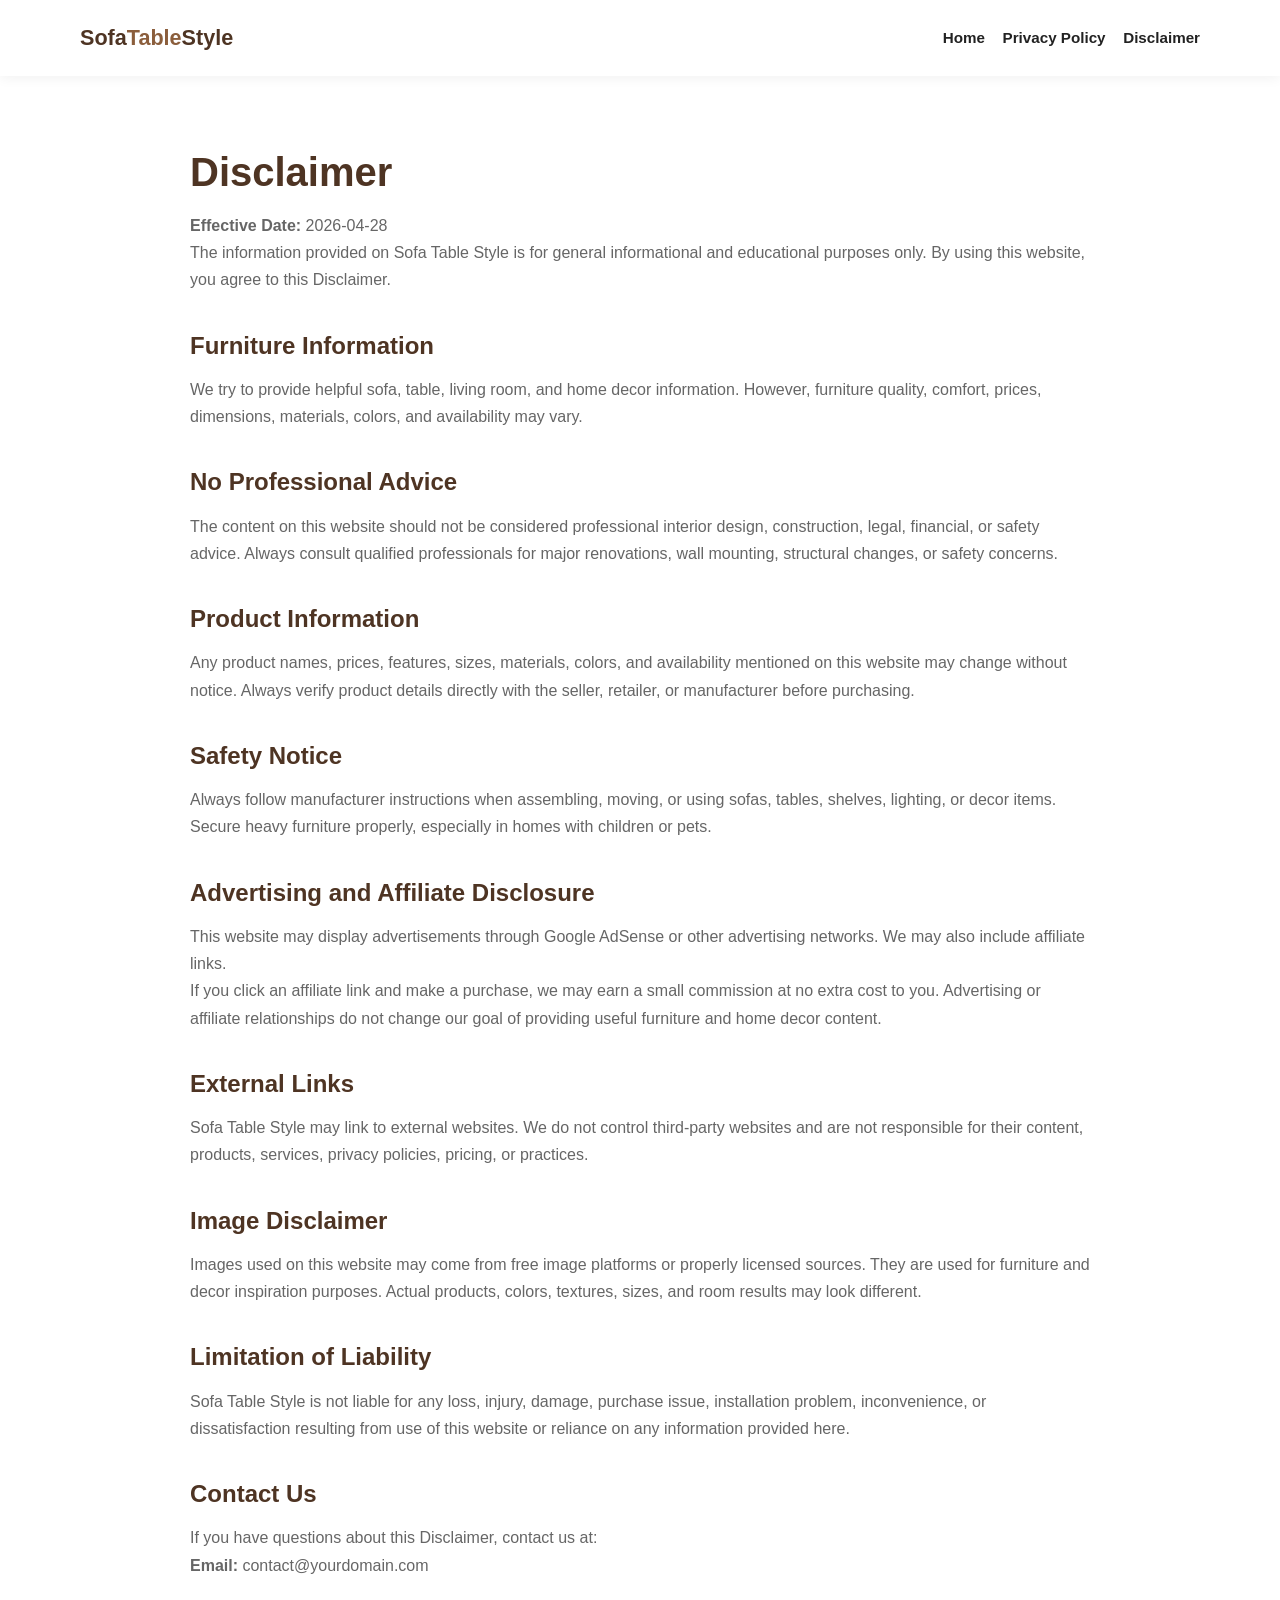
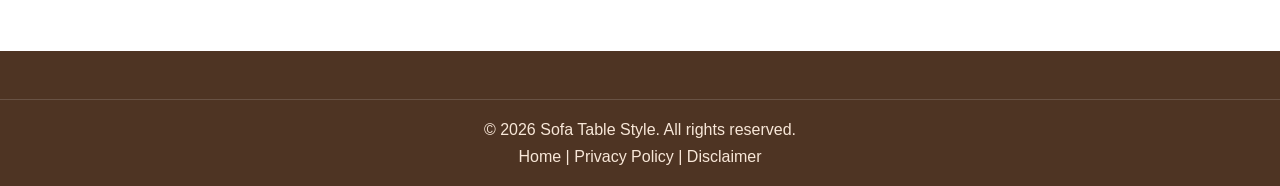
<file: public/disclaimer.html>
<!DOCTYPE html>
<html lang="en">
<head>
  <meta charset="UTF-8" />
  <meta name="viewport" content="width=device-width, initial-scale=1.0" />

  <title>Disclaimer | Sofa Table Style</title>
  <meta name="description" content="Read the Disclaimer for Sofa Table Style, including furniture advice, product information, safety, advertisements, affiliate links, and external links." />
  <meta name="robots" content="index, follow" />

  <link rel="canonical" href="https://www.yourdomain.com/disclaimer.html" />
  <link rel="stylesheet" href="styles.css" />
</head>

<body>
  <header class="site-header">
    <nav class="navbar container">
      <a href="index.html" class="logo">Sofa<span>Table</span>Style</a>

      <button class="menu-toggle" id="menuToggle" aria-label="Open navigation menu">
        ☰
      </button>

      <ul class="nav-links" id="navLinks">
        <li><a href="index.html">Home</a></li>
        <li><a href="privacy-policy.html">Privacy Policy</a></li>
        <li><a href="disclaimer.html">Disclaimer</a></li>
      </ul>
    </nav>
  </header>

  <main class="container legal-page">
    <h1>Disclaimer</h1>
    <p><strong>Effective Date:</strong> 2026-04-28</p>

    <p>
      The information provided on Sofa Table Style is for general informational and educational
      purposes only. By using this website, you agree to this Disclaimer.
    </p>

    <h2>Furniture Information</h2>
    <p>
      We try to provide helpful sofa, table, living room, and home decor information. However,
      furniture quality, comfort, prices, dimensions, materials, colors, and availability may vary.
    </p>

    <h2>No Professional Advice</h2>
    <p>
      The content on this website should not be considered professional interior design, construction,
      legal, financial, or safety advice. Always consult qualified professionals for major renovations,
      wall mounting, structural changes, or safety concerns.
    </p>

    <h2>Product Information</h2>
    <p>
      Any product names, prices, features, sizes, materials, colors, and availability mentioned on
      this website may change without notice. Always verify product details directly with the seller,
      retailer, or manufacturer before purchasing.
    </p>

    <h2>Safety Notice</h2>
    <p>
      Always follow manufacturer instructions when assembling, moving, or using sofas, tables, shelves,
      lighting, or decor items. Secure heavy furniture properly, especially in homes with children or pets.
    </p>

    <h2>Advertising and Affiliate Disclosure</h2>
    <p>
      This website may display advertisements through Google AdSense or other advertising networks.
      We may also include affiliate links.
    </p>
    <p>
      If you click an affiliate link and make a purchase, we may earn a small commission at no extra
      cost to you. Advertising or affiliate relationships do not change our goal of providing useful
      furniture and home decor content.
    </p>

    <h2>External Links</h2>
    <p>
      Sofa Table Style may link to external websites. We do not control third-party websites and
      are not responsible for their content, products, services, privacy policies, pricing, or practices.
    </p>

    <h2>Image Disclaimer</h2>
    <p>
      Images used on this website may come from free image platforms or properly licensed sources.
      They are used for furniture and decor inspiration purposes. Actual products, colors, textures,
      sizes, and room results may look different.
    </p>

    <h2>Limitation of Liability</h2>
    <p>
      Sofa Table Style is not liable for any loss, injury, damage, purchase issue, installation problem,
      inconvenience, or dissatisfaction resulting from use of this website or reliance on any information
      provided here.
    </p>

    <h2>Contact Us</h2>
    <p>
      If you have questions about this Disclaimer, contact us at:
      <br />
      <strong>Email:</strong> contact@yourdomain.com
    </p>
  </main>

  <footer class="site-footer">
    <div class="footer-bottom">
      <p>&copy; 2026 Sofa Table Style. All rights reserved.</p>
      <p>
        <a href="index.html">Home</a> |
        <a href="privacy-policy.html">Privacy Policy</a> |
        <a href="disclaimer.html">Disclaimer</a>
      </p>
    </div>
  </footer>

  <script src="script.js"></script>
</body>
</html>
</file>
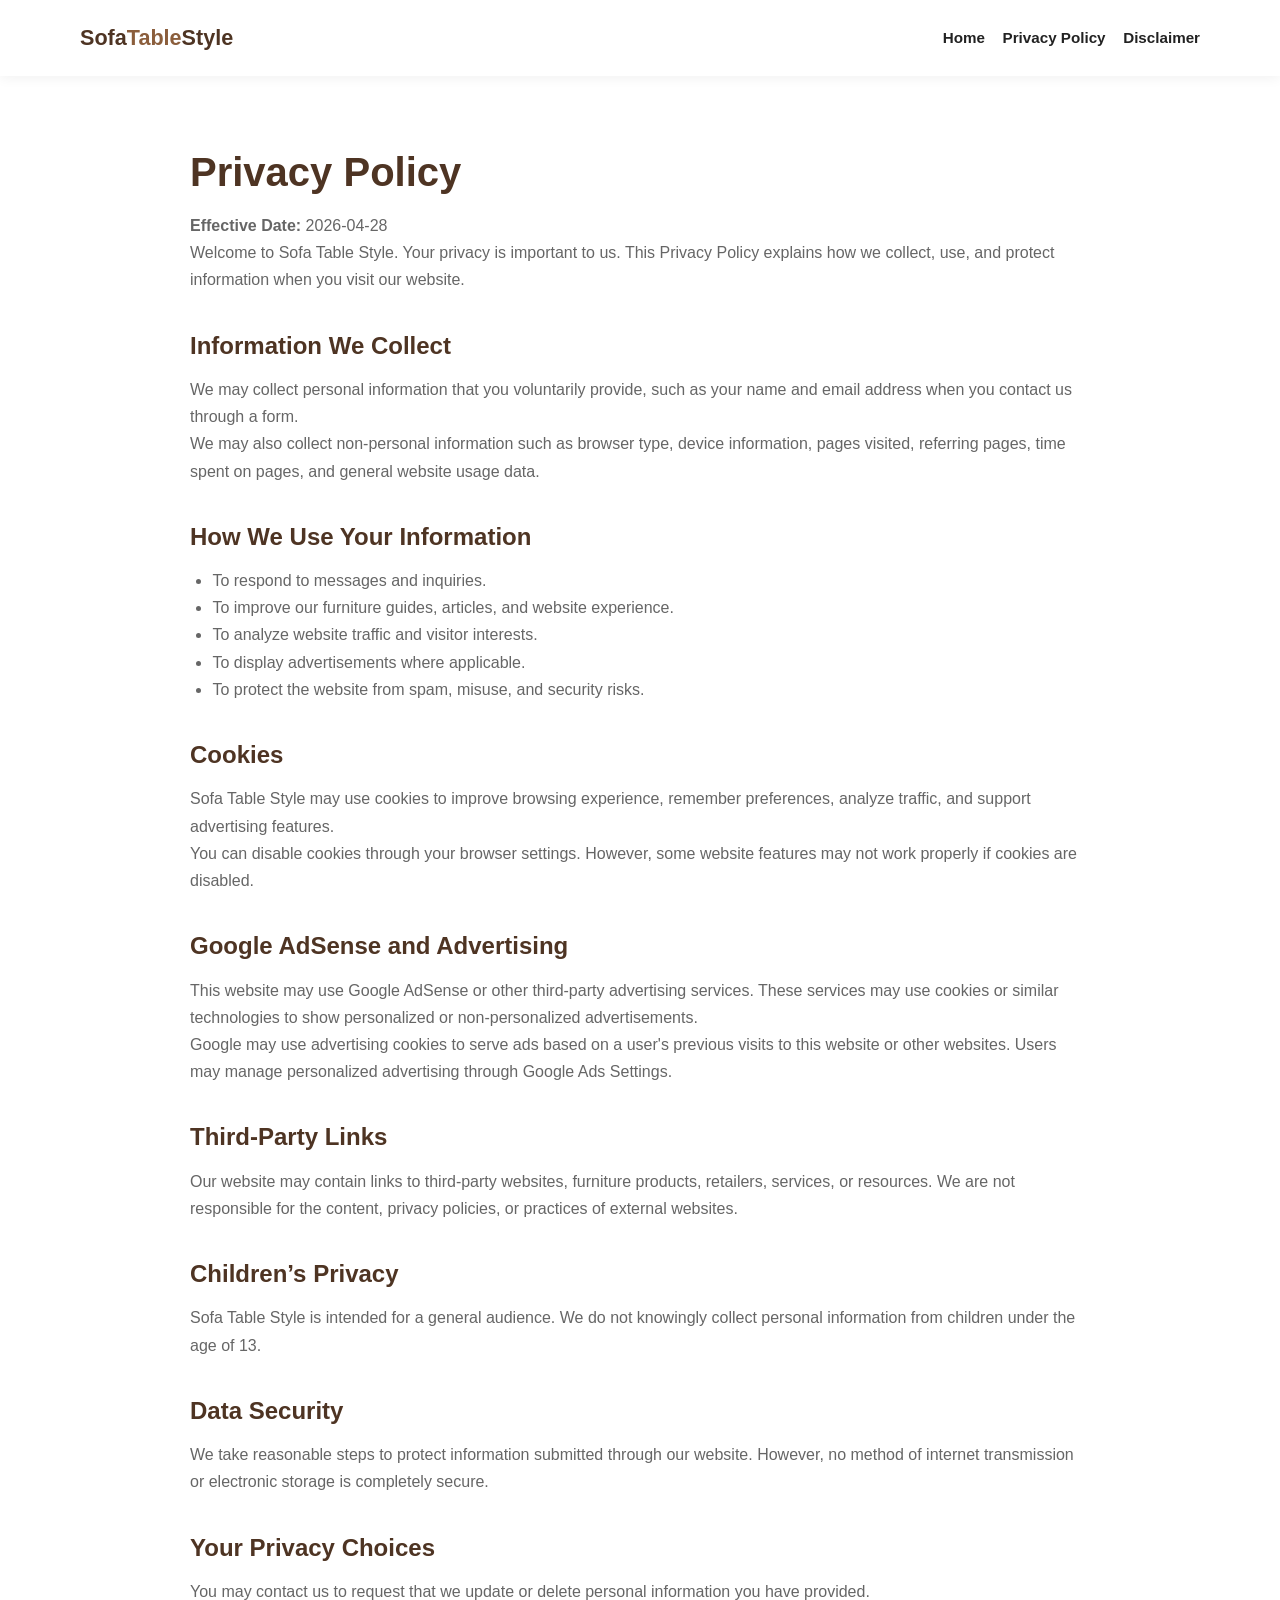
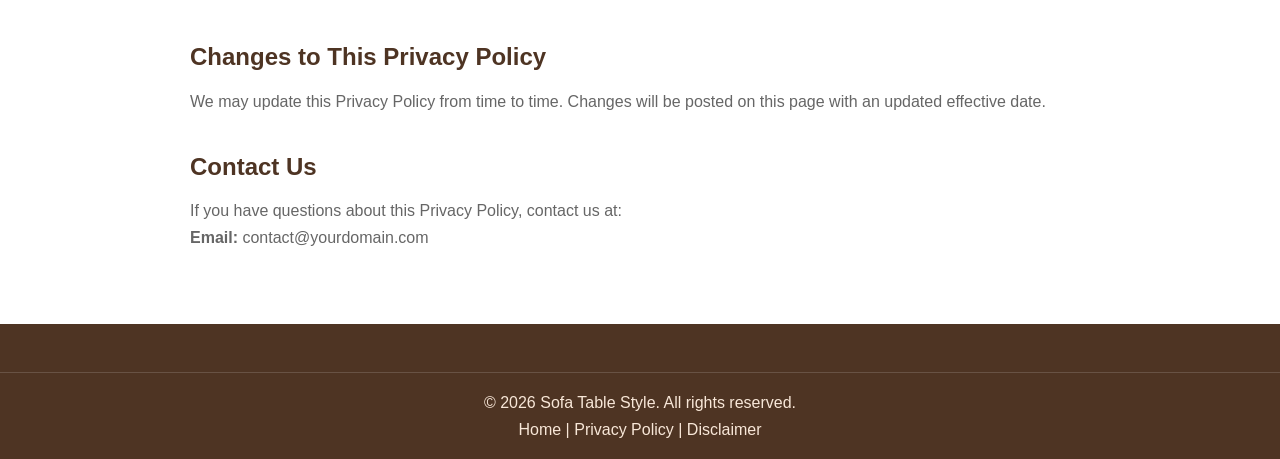
<file: public/privacy-policy.html>
<!DOCTYPE html>
<html lang="en">
<head>
  <meta charset="UTF-8" />
  <meta name="viewport" content="width=device-width, initial-scale=1.0" />

  <title>Privacy Policy | Sofa Table Style</title>
  <meta name="description" content="Read the Privacy Policy for Sofa Table Style and learn how we collect, use, and protect visitor information." />
  <meta name="robots" content="index, follow" />

  <link rel="canonical" href="https://www.yourdomain.com/privacy-policy.html" />
  <link rel="stylesheet" href="styles.css" />
</head>

<body>
  <header class="site-header">
    <nav class="navbar container">
      <a href="index.html" class="logo">Sofa<span>Table</span>Style</a>

      <button class="menu-toggle" id="menuToggle" aria-label="Open navigation menu">
        ☰
      </button>

      <ul class="nav-links" id="navLinks">
        <li><a href="index.html">Home</a></li>
        <li><a href="privacy-policy.html">Privacy Policy</a></li>
        <li><a href="disclaimer.html">Disclaimer</a></li>
      </ul>
    </nav>
  </header>

  <main class="container legal-page">
    <h1>Privacy Policy</h1>
    <p><strong>Effective Date:</strong> 2026-04-28</p>

    <p>
      Welcome to Sofa Table Style. Your privacy is important to us. This Privacy Policy explains
      how we collect, use, and protect information when you visit our website.
    </p>

    <h2>Information We Collect</h2>
    <p>
      We may collect personal information that you voluntarily provide, such as your name and email
      address when you contact us through a form.
    </p>
    <p>
      We may also collect non-personal information such as browser type, device information,
      pages visited, referring pages, time spent on pages, and general website usage data.
    </p>

    <h2>How We Use Your Information</h2>
    <ul>
      <li>To respond to messages and inquiries.</li>
      <li>To improve our furniture guides, articles, and website experience.</li>
      <li>To analyze website traffic and visitor interests.</li>
      <li>To display advertisements where applicable.</li>
      <li>To protect the website from spam, misuse, and security risks.</li>
    </ul>

    <h2>Cookies</h2>
    <p>
      Sofa Table Style may use cookies to improve browsing experience, remember preferences,
      analyze traffic, and support advertising features.
    </p>
    <p>
      You can disable cookies through your browser settings. However, some website features may
      not work properly if cookies are disabled.
    </p>

    <h2>Google AdSense and Advertising</h2>
    <p>
      This website may use Google AdSense or other third-party advertising services.
      These services may use cookies or similar technologies to show personalized or
      non-personalized advertisements.
    </p>
    <p>
      Google may use advertising cookies to serve ads based on a user's previous visits to this
      website or other websites. Users may manage personalized advertising through Google Ads Settings.
    </p>

    <h2>Third-Party Links</h2>
    <p>
      Our website may contain links to third-party websites, furniture products, retailers, services,
      or resources. We are not responsible for the content, privacy policies, or practices of external websites.
    </p>

    <h2>Children’s Privacy</h2>
    <p>
      Sofa Table Style is intended for a general audience. We do not knowingly collect personal
      information from children under the age of 13.
    </p>

    <h2>Data Security</h2>
    <p>
      We take reasonable steps to protect information submitted through our website. However,
      no method of internet transmission or electronic storage is completely secure.
    </p>

    <h2>Your Privacy Choices</h2>
    <p>
      You may contact us to request that we update or delete personal information you have provided.
    </p>

    <h2>Changes to This Privacy Policy</h2>
    <p>
      We may update this Privacy Policy from time to time. Changes will be posted on this page
      with an updated effective date.
    </p>

    <h2>Contact Us</h2>
    <p>
      If you have questions about this Privacy Policy, contact us at:
      <br />
      <strong>Email:</strong> contact@yourdomain.com
    </p>
  </main>

  <footer class="site-footer">
    <div class="footer-bottom">
      <p>&copy; 2026 Sofa Table Style. All rights reserved.</p>
      <p>
        <a href="index.html">Home</a> |
        <a href="privacy-policy.html">Privacy Policy</a> |
        <a href="disclaimer.html">Disclaimer</a>
      </p>
    </div>
  </footer>

  <script src="script.js"></script>
</body>
</html>
</file>
<file: public/styles.css>
:root {
  --primary: #8b5e3c;
  --primary-dark: #4e3423;
  --secondary: #f7eee6;
  --accent: #d6a86f;
  --text: #222222;
  --muted: #666666;
  --white: #ffffff;
  --light: #fffaf6;
  --border: #ead8c8;
  --shadow: 0 12px 30px rgba(0, 0, 0, 0.08);
  --radius: 18px;
}

* {
  box-sizing: border-box;
  margin: 0;
  padding: 0;
}

html {
  scroll-behavior: smooth;
}

body {
  font-family: Arial, Helvetica, sans-serif;
  color: var(--text);
  background: var(--white);
  line-height: 1.7;
}

img {
  max-width: 100%;
  display: block;
}

a {
  color: inherit;
  text-decoration: none;
}

.container {
  width: min(1120px, 92%);
  margin: 0 auto;
}

.site-header {
  position: sticky;
  top: 0;
  z-index: 1000;
  background: var(--white);
  box-shadow: 0 2px 12px rgba(0, 0, 0, 0.06);
}

.navbar {
  min-height: 76px;
  display: flex;
  align-items: center;
  justify-content: space-between;
}

.logo {
  font-size: 1.35rem;
  font-weight: 800;
  color: var(--primary-dark);
}

.logo span {
  color: var(--primary);
}

.nav-links {
  list-style: none;
  display: flex;
  align-items: center;
  gap: 1.1rem;
}

.nav-links a {
  font-weight: 700;
  font-size: 0.95rem;
}

.nav-links a:hover {
  color: var(--primary);
}

.menu-toggle {
  display: none;
  border: 0;
  background: var(--primary);
  color: var(--white);
  padding: 0.5rem 0.75rem;
  border-radius: 8px;
  font-size: 1.3rem;
  cursor: pointer;
}

.hero {
  min-height: 680px;
  background:
    linear-gradient(rgba(40, 25, 15, 0.35), rgba(40, 25, 15, 0.6)),
    url("https://images.unsplash.com/photo-1555041469-a586c61ea9bc?auto=format&fit=crop&w=1600&q=85") center/cover no-repeat;
}

.hero-overlay {
  min-height: 680px;
  display: flex;
  align-items: center;
}

.hero-content {
  color: var(--white);
  max-width: 780px;
}

.hero-content h1 {
  font-size: clamp(2.3rem, 5vw, 4.6rem);
  line-height: 1.1;
  margin-bottom: 1rem;
}

.hero-content p {
  font-size: 1.1rem;
  margin-bottom: 1.5rem;
}

.eyebrow {
  color: var(--accent);
  text-transform: uppercase;
  letter-spacing: 0.12em;
  font-weight: 800;
  font-size: 0.82rem;
  margin-bottom: 0.5rem;
}

.btn {
  display: inline-block;
  background: var(--primary);
  color: var(--white);
  padding: 0.85rem 1.35rem;
  border-radius: 999px;
  border: 0;
  font-weight: 800;
  cursor: pointer;
  transition: 0.25s ease;
}

.btn:hover {
  background: var(--primary-dark);
  transform: translateY(-2px);
}

.intro-section,
.tips-section,
.about-section,
.legal-page,
.buying-guide {
  padding: 4.5rem 0;
}

.intro-section h2,
.section-heading h2,
.about-section h2,
.legal-page h1,
.buying-guide h2 {
  color: var(--primary-dark);
  line-height: 1.2;
  margin-bottom: 1rem;
}

.intro-section p,
.about-section p {
  max-width: 850px;
  color: var(--muted);
}

.section-heading {
  margin-bottom: 2rem;
}

.idea-grid,
.product-grid,
.tips-grid {
  display: grid;
  gap: 1.5rem;
}

.idea-grid {
  grid-template-columns: repeat(3, 1fr);
  margin-bottom: 4rem;
}

.idea-card,
.product-card,
.tips-grid article,
.detail-box {
  background: var(--white);
  border: 1px solid var(--border);
  border-radius: var(--radius);
  overflow: hidden;
  box-shadow: var(--shadow);
}

.idea-card img {
  height: 250px;
  width: 100%;
  object-fit: cover;
}

.idea-card div,
.product-content,
.tips-grid article {
  padding: 1.3rem;
}

.idea-card h3,
.product-card h3,
.tips-grid h3,
.detail-box h3 {
  color: var(--primary-dark);
  margin-bottom: 0.5rem;
}

.idea-card p,
.product-card p,
.tips-grid p,
.legal-page p,
.legal-page li,
.detail-box li {
  color: var(--muted);
}

.furniture-section {
  background: var(--light);
  padding: 4.5rem 0;
}

.product-grid {
  grid-template-columns: repeat(4, 1fr);
}

.product-card img {
  height: 220px;
  width: 100%;
  object-fit: cover;
}

.tag {
  display: inline-block;
  background: var(--secondary);
  color: var(--primary-dark);
  padding: 0.25rem 0.7rem;
  border-radius: 999px;
  font-size: 0.8rem;
  font-weight: 800;
  margin-bottom: 0.7rem;
}

.product-content ul {
  margin-top: 1rem;
  list-style: none;
  color: var(--muted);
  font-size: 0.95rem;
}

.ad-placeholder {
  margin-top: 2rem;
  min-height: 110px;
  border: 2px dashed var(--border);
  border-radius: var(--radius);
  display: grid;
  place-items: center;
  color: var(--muted);
  background: var(--white);
}

.detail-box {
  display: grid;
  grid-template-columns: 1fr 1fr;
}

.detail-box img {
  height: 100%;
  width: 100%;
  object-fit: cover;
}

.detail-content {
  padding: 2rem;
}

.detail-content ul,
.detail-content ol,
.legal-page ul {
  margin-left: 1.4rem;
  color: var(--muted);
  margin-bottom: 1rem;
}

.tips-grid {
  grid-template-columns: repeat(3, 1fr);
}

.contact-section {
  background: var(--secondary);
  padding: 4.5rem 0;
}

.contact-box {
  display: grid;
  grid-template-columns: 1fr 1fr;
  gap: 2rem;
}

.contact-form {
  background: var(--white);
  padding: 1.5rem;
  border-radius: var(--radius);
  box-shadow: var(--shadow);
}

.contact-form label {
  display: block;
  font-weight: 700;
  margin-bottom: 0.35rem;
}

.contact-form input,
.contact-form textarea {
  width: 100%;
  padding: 0.85rem 1rem;
  margin-bottom: 1rem;
  border: 1px solid var(--border);
  border-radius: 10px;
  font: inherit;
}

.site-footer {
  background: var(--primary-dark);
  color: var(--white);
  padding-top: 3rem;
}

.footer-grid {
  display: grid;
  grid-template-columns: 1.5fr 1fr 1fr;
  gap: 2rem;
  padding-bottom: 2rem;
}

.footer-grid h2,
.footer-grid h3 {
  margin-bottom: 0.8rem;
}

.footer-grid p,
.footer-grid a,
.footer-bottom a {
  color: #f8e7d8;
}

.footer-grid ul {
  list-style: none;
}

.footer-bottom {
  text-align: center;
  border-top: 1px solid rgba(255, 255, 255, 0.15);
  padding: 1rem;
  color: #f8e7d8;
}

.legal-page {
  max-width: 900px;
}

.legal-page h1 {
  font-size: 2.5rem;
}

.legal-page h2 {
  color: var(--primary-dark);
  margin-top: 2rem;
  margin-bottom: 0.6rem;
}

.cookie-notice {
  position: fixed;
  left: 1rem;
  bottom: 1rem;
  max-width: 360px;
  background: var(--primary-dark);
  color: var(--white);
  border: 0;
  border-radius: 12px;
  padding: 1rem;
  box-shadow: var(--shadow);
  cursor: pointer;
  z-index: 2000;
  text-align: left;
}

.cookie-notice.hidden {
  display: none;
}

@media (max-width: 980px) {
  .idea-grid,
  .product-grid,
  .tips-grid,
  .contact-box,
  .footer-grid,
  .detail-box {
    grid-template-columns: 1fr 1fr;
  }

  .product-grid {
    grid-template-columns: repeat(2, 1fr);
  }
}

@media (max-width: 720px) {
  .menu-toggle {
    display: block;
  }

  .nav-links {
    position: absolute;
    top: 76px;
    left: 0;
    right: 0;
    background: var(--white);
    flex-direction: column;
    align-items: flex-start;
    padding: 1rem 4%;
    display: none;
    border-top: 1px solid var(--border);
  }

  .nav-links.show {
    display: flex;
  }

  .hero,
  .hero-overlay {
    min-height: 560px;
  }

  .idea-grid,
  .product-grid,
  .tips-grid,
  .contact-box,
  .footer-grid,
  .detail-box {
    grid-template-columns: 1fr;
  }

  .detail-box img {
    height: 280px;
  }
}
</file>
